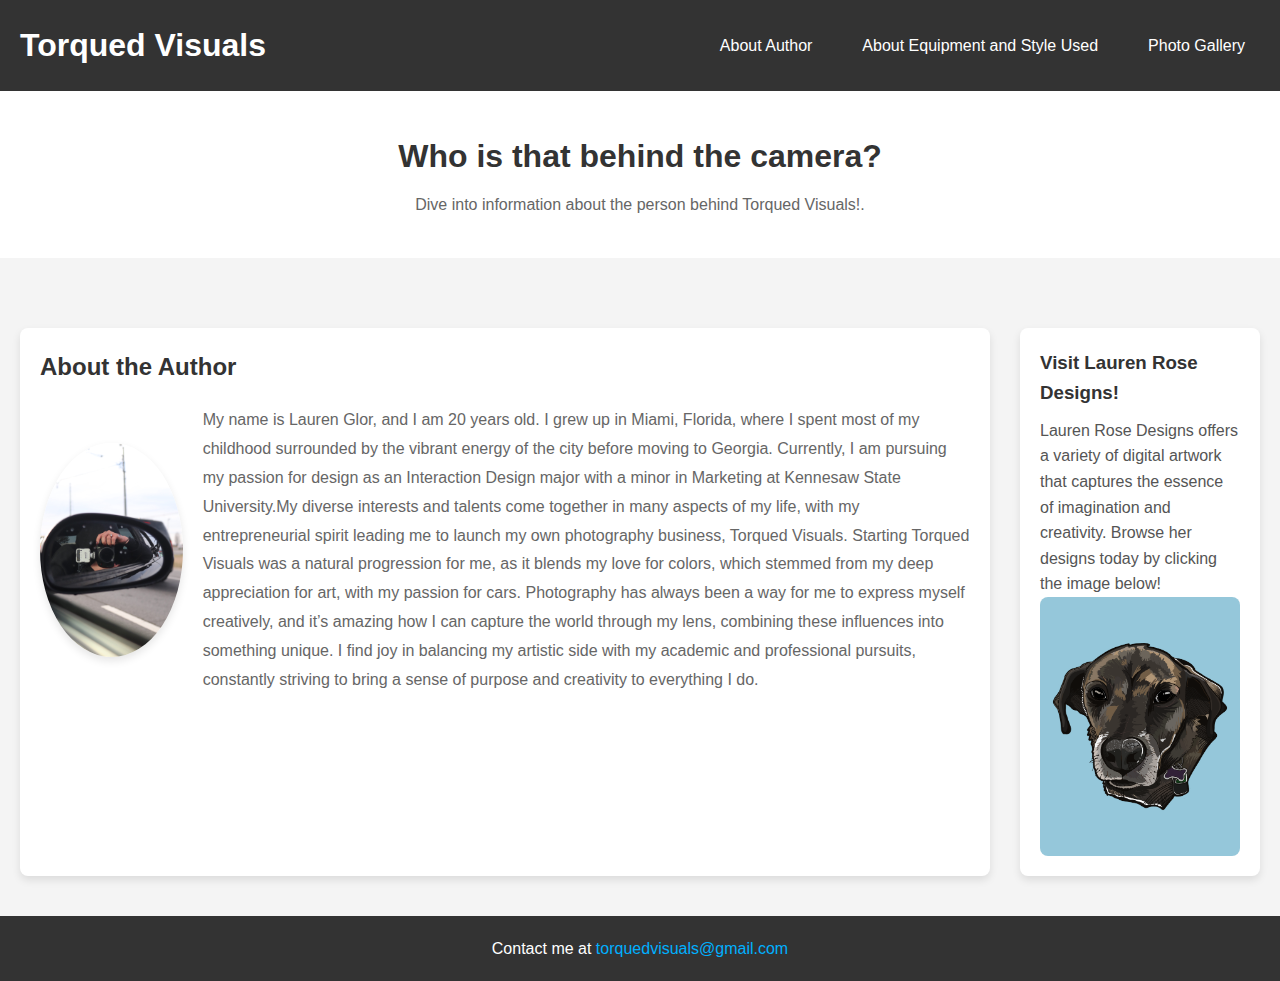
<file: index.html>
<!DOCTYPE html>
<html lang="en">

<head>
    <meta charset="UTF-8">
    <meta name="viewport" content="width=device-width, initial-scale=1.0">
    <title>Lauren Glor's About Info</title>
    <link rel="stylesheet" href="css/style.css">
</head>

<body>
    <header>
        <h1>Torqued Visuals</h1>
        <nav>
            <div class="hamburger">☰</div>
            <ul>
                <li><a href="index.html" class="nav-link">About Author</a></li>
                <li><a href="aboutwork.html" class="nav-link">About Equipment and Style Used</a></li>
                <li><a href="gallery.html" class="nav-link">Photo Gallery</a></li>
            </ul>
        </nav>
        <!-- The above section links the nav bar to having three tabs, the Home, the About, and the Photo Gallery-->
    </header>

    <section class="bio-header">
        <h1>Who is that behind the camera?</h1>
        <p>Dive into information about the person behind Torqued Visuals!.</p>
    </section>
    <!-- This is my main section to explain what the user will be looking at -->
    <main>
        <section class="about-author">
            <h2>About the Author</h2>
            <div class="author-info">
                <img src="images/IMG_9138.JPG" alt="Profile Picture" class="profile-pic">
                <div class="bio-text">

                    <p>My name is Lauren Glor, and I am 20 years old. I grew up in Miami, Florida, where I spent most of
                        my childhood surrounded by the vibrant energy of the city before moving to Georgia. Currently, I
                        am pursuing my passion for design as an Interaction Design major with a minor in Marketing at
                        Kennesaw State University.My diverse interests and talents come together in many
                        aspects of my life, with my entrepreneurial spirit leading me to launch my own photography
                        business, Torqued Visuals.

                        Starting Torqued Visuals was a natural progression for me, as it blends my love for colors,
                        which stemmed from my deep appreciation for art, with my passion for cars. Photography has
                        always been a way for me to express myself creatively, and it’s amazing how I can capture the
                        world through my lens, combining these influences into something unique. I find joy in balancing
                        my artistic side
                        with my academic and professional pursuits, constantly striving to bring a sense of purpose and
                        creativity to everything I do.</p>
                </div>
            </div>
        </section>

        <!-- This is my sidebar for an advertisement -->
        <aside class="advertisement-sidebar">
            <section class="advertisement">
                <h3>Visit Lauren Rose Designs!</h3>
                <p>Lauren Rose Designs offers a variety of digital artwork that captures the essence of imagination and
                    creativity. Browse her designs today by clicking the image below!</p>

                <!-- This is my instagram link that you can access when you click the photo-->
                <a href="https://www.instagram.com/laurenrosedesignss?utm_source=ig_web_button_share_sheet&igsh=ZDNlZDc0MzIxNw=="
                    target="_blank">
                    <img src="images/Dog5.PNG" alt="Digital artwork of dog" class="advertisement">
                </a>

        </aside>
    </main>

    <footer>
        <p>Contact me at <a href="mailto:torquedvisuals@gmail.com">torquedvisuals@gmail.com</a></p>
    </footer>
    <!-- This is my footer -->

    <script>
        document.querySelector('.hamburger').addEventListener('click', function () {
            document.querySelector('nav ul').classList.toggle('active');

        });
    </script>
    <!-- The script above is to create my hamburger menu when the page is shrunk!-->
</body>

</html>
</file>
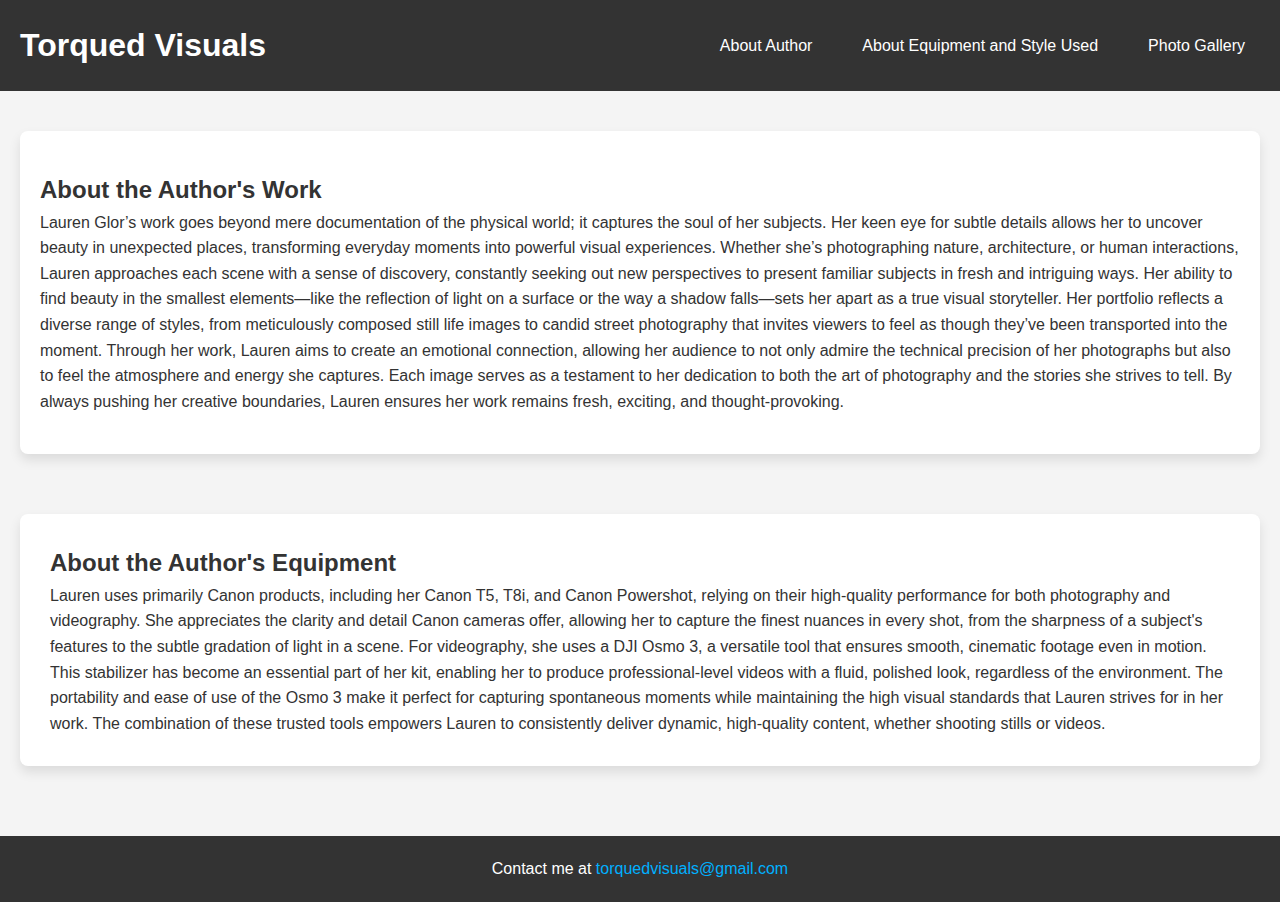
<file: aboutwork.html>
<!DOCTYPE html>
<html lang="en">

<head>
    <meta charset="UTF-8">
    <meta name="viewport" content="width=device-width, initial-scale=1.0">
    <title>Lauren Glor's Portfolio</title>
    <link rel="stylesheet" href="css/style.css">
</head>

<body>
    <header>
        <h1>Torqued Visuals</h1>
        <nav>
            <div class="hamburger">☰</div>
            <ul>
                <li><a href="index.html" class="nav-link">About Author</a></li>
                <li><a href="aboutwork.html" class="nav-link">About Equipment and Style Used</a></li>
                <li><a href="gallery.html" class="nav-link">Photo Gallery</a></li>
            </ul>
        </nav>
    </header>
    <!-- The above section links the nav bar to having three tabs, the Home, the About, and the Photo Gallery-->
    <main>
        <section class="about-author-work">
            <h2>About the Author's Work</h2>
            <p>Lauren Glor’s work goes beyond mere documentation of the physical world; it captures the soul of her
                subjects. Her keen eye for subtle details allows her to uncover beauty in unexpected places,
                transforming everyday moments into powerful visual experiences. Whether she’s photographing nature,
                architecture, or human interactions, Lauren approaches each scene with a sense of discovery, constantly
                seeking out new perspectives to present familiar subjects in fresh and intriguing ways. Her ability to
                find beauty in the smallest elements—like the reflection of light on a surface or the way a shadow
                falls—sets her apart as a true visual storyteller.

                Her portfolio reflects a diverse range of styles, from meticulously composed still life images to candid
                street photography that invites viewers to feel as though they’ve been transported into the moment.
                Through her work, Lauren aims to create an emotional connection, allowing her audience to not only
                admire the technical precision of her photographs but also to feel the atmosphere and energy she
                captures. Each image serves as a testament to her dedication to both the art of photography and the
                stories she strives to tell. By always pushing her creative boundaries, Lauren ensures her work remains
                fresh, exciting, and thought-provoking.</p>
        </section>

        <section class="author-equipment">
            <h2>About the Author's Equipment</h2>
            <p>Lauren uses primarily Canon products, including her Canon T5, T8i, and Canon Powershot, relying on their
                high-quality performance for both photography and videography. She appreciates the clarity and detail
                Canon cameras offer, allowing her to capture the finest nuances in every shot, from the sharpness of a
                subject's features to the subtle gradation of light in a scene. For videography, she uses a DJI Osmo 3,
                a versatile tool that ensures smooth, cinematic footage even in motion. This stabilizer has become an
                essential part of her kit, enabling her to produce professional-level videos with a fluid, polished
                look, regardless of the environment. The portability and ease of use of the Osmo 3 make it perfect for
                capturing spontaneous moments while maintaining the high visual standards that Lauren strives for in her
                work. The combination of these trusted tools empowers Lauren to consistently deliver dynamic,
                high-quality content, whether shooting stills or videos.</p>
        </section>
    </main>
    <!-- Above, I created two sections for filler space about the author-->
    <footer>
        <p>Contact me at <a href="mailto:torquedvisuals@gmail.com">torquedvisuals@gmail.com</a></p>
    </footer>
    <!-- Above creates my footer-->
    <script>

        document.querySelector('.hamburger').addEventListener('click', function () {
            document.querySelector('nav ul').classList.toggle('active');

        });

    </script>
    <!-- The script above is to create my hamburger menu when the page is shrunk!-->
</body>

</html>
</file>
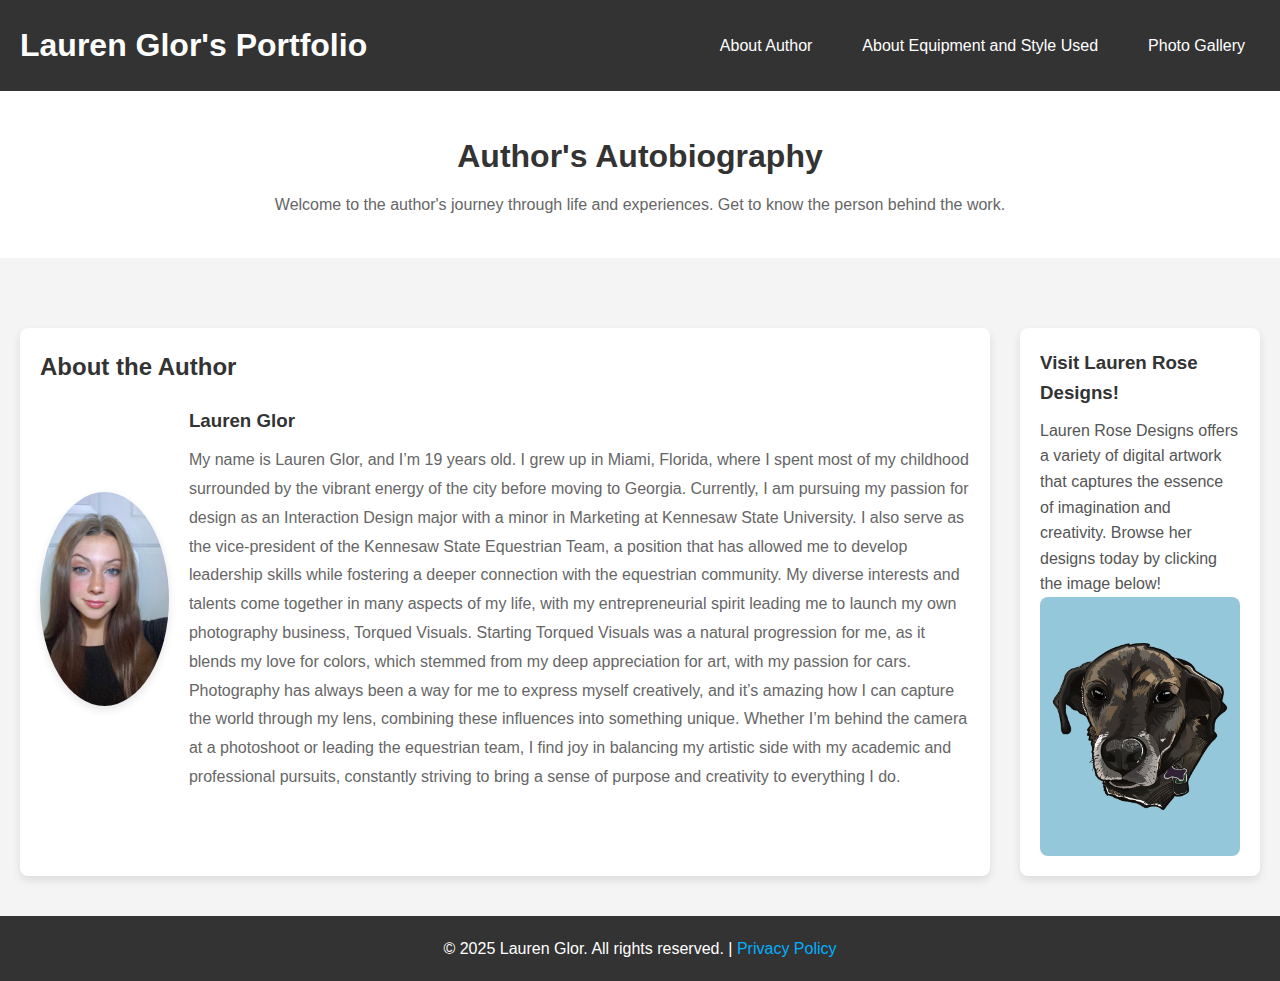
<file: autobiography.html>
<!DOCTYPE html>
<html lang="en">

<head>
    <meta charset="UTF-8">
    <meta name="viewport" content="width=device-width, initial-scale=1.0">
    <title>Lauren Glor's About Info</title>
    <link rel="stylesheet" href="css/style.css">
</head>

<body>
    <header>
        <h1>Lauren Glor's Portfolio</h1>
        <nav>
            <div class="hamburger">☰</div>
            <ul>
                <li><a href="autobiography.html" class="nav-link">About Author</a></li>
                <li><a href="aboutwork.html" class="nav-link">About Equipment and Style Used</a></li>
                <li><a href="gallery.html" class="nav-link">Photo Gallery</a></li>
            </ul>
        </nav>
        <!-- The above section links the nav bar to having three tabs, the Home, the About, and the Photo Gallery-->
    </header>

    <section class="bio-header">
        <h1>Author's Autobiography</h1>
        <p>Welcome to the author's journey through life and experiences. Get to know the person behind the work.</p>
    </section>
    <!-- This is my main section to explain what the user will be looking at -->
    <main>
        <section class="about-author">
            <h2>About the Author</h2>
            <div class="author-info">
                <img src="images/Portraits/IMG_4091.jpg" alt="Profile Picture" class="profile-pic">
                <div class="bio-text">
                    <h3>Lauren Glor</h3>
                    <p>My name is Lauren Glor, and I’m 19 years old. I grew up in Miami, Florida, where I spent most of
                        my childhood surrounded by the vibrant energy of the city before moving to Georgia. Currently, I
                        am pursuing my passion for design as an Interaction Design major with a minor in Marketing at
                        Kennesaw State University. I also serve as the vice-president of the Kennesaw State Equestrian
                        Team, a position that has allowed me to develop leadership skills while fostering a deeper
                        connection with the equestrian community. My diverse interests and talents come together in many
                        aspects of my life, with my entrepreneurial spirit leading me to launch my own photography
                        business, Torqued Visuals.

                        Starting Torqued Visuals was a natural progression for me, as it blends my love for colors,
                        which stemmed from my deep appreciation for art, with my passion for cars. Photography has
                        always been a way for me to express myself creatively, and it’s amazing how I can capture the
                        world through my lens, combining these influences into something unique. Whether I’m behind the
                        camera at a photoshoot or leading the equestrian team, I find joy in balancing my artistic side
                        with my academic and professional pursuits, constantly striving to bring a sense of purpose and
                        creativity to everything I do.</p>
                </div>
            </div>
        </section>

        <!-- This is my sidebar for an advertisement -->
        <aside class="advertisement-sidebar">
            <section class="advertisement">
                <h3>Visit Lauren Rose Designs!</h3>
                <p>Lauren Rose Designs offers a variety of digital artwork that captures the essence of imagination and
                    creativity. Browse her designs today by clicking the image below!</p>

                <!-- This is my instagram link that you can access when you click the photo-->
                <a href="https://www.instagram.com/laurenrosedesignss?utm_source=ig_web_button_share_sheet&igsh=ZDNlZDc0MzIxNw=="
                    target="_blank">
                    <img src="images/Dog5.PNG" alt="Digital artwork of dog" class="advertisement">
                </a>

        </aside>
    </main>

    <footer>
        <p>&copy; 2025 Lauren Glor. All rights reserved. | <a href="privacy.html">Privacy Policy</a></p>
    </footer>
    <!-- This is my footer -->

    <script>
        document.querySelector('.hamburger').addEventListener('click', function () {
            document.querySelector('nav ul').classList.toggle('active');

        });
    </script>
    <!-- The script above is to create my hamburger menu when the page is shrunk!-->
</body>

</html>
</file>
<file: css/style.css>
* {
    margin: 0;
    padding: 0;
    box-sizing: border-box;
}

/* Styles for body*/
body {
    font-family: 'Arial', sans-serif;
    line-height: 1.6;
    background-color: #f4f4f4;
    color: #333;
}

/* Header Content*/
header {
    background-color: #333;
    color: white;
    padding: 20px;
    display: flex;
    justify-content: space-between;
    align-items: center;
}


nav {
    display: flex;
}

nav ul {
    list-style: none;
    display: flex;
    gap: 20px;
}

nav a {
    text-decoration: none;
    color: white;
    padding: 10px 15px;
    transition: background-color 0.3s ease;
}

nav a:hover {
    background-color: #555;
    border-radius: 5px;
}

/* Hamburger Menu Style Content */
.hamburger {
    display: none;
    cursor: pointer;
    font-size: 30px;
}

/* This will make the regular header dissappear into the hamburger when screen is smaller */
@media (max-width: 768px) {
    .hamburger {
        display: block;
        /* This shows hamburger menu */
    }

    nav ul {
        margin-top: 5%;
        /*This lays the drop down menu BELOW the hamburger icon*/
        display: none;
        /* This will initially hide  thenavigation items */
        position: absolute;
        /* This will then position it below the hamburger button */
        top: 40px;
        /* This will adjust this value to control how far below the hamburger menu appears */
        left: 60%;
        /*This positions the drop down to the side I want it to rather than it taking up the whole screen*/
        width: 40%;
        /*This positions the drop down to the side I want it to rather than it taking up the whole screen*/
        background-color: #333;
        border-radius: 5px;

    }


    nav ul.active {
        display: block;
        /* This shows the menu */
    }

    nav ul li {
        list-style: none;
    }

    nav ul li a {
        color: white;
        text-decoration: none;
        padding: 10px 15px;
        display: block;
    }

    nav ul li a:hover {
        background-color: #555;
        /* This creates an animation, it changes color when hovered above!*/
    }
}

/* Bio Header Content */
.bio-header {
    background-color: #fff;
    text-align: center;
    padding: 40px 20px;
    margin-bottom: 30px;
}

.bio-header h1 {
    margin-bottom: 10px;
}

.bio-header p {
    color: #666;
}

/* Main Section Content */
main {
    padding: 40px 20px;
    display: flex;
    gap: 30px;
    flex-wrap: wrap;
    /* This will allow the content to wrap */
}

/*About Author and Equipment Content*/

.about-author-work {
    padding: 40px 20px;
    background-color: white;
    border-radius: 8px;
    box-shadow: 0 6px 12px rgba(0, 0, 0, 0.1);
    transition: box-shadow 0.3s ease;
    margin-bottom: 30px;
}



/* Author Equipment Section Content */
.author-equipment {
    padding: 30px;
    background-color: white;
    border-radius: 8px;
    box-shadow: 0 6px 12px rgba(0, 0, 0, 0.1);
    transition: box-shadow 0.3s ease;
    margin-bottom: 30px;
}

/* This is for my hover effect */
.about-author-work:hover,
.author-equipment:hover {
    box-shadow: 0 12px 24px rgba(0, 0, 0, 0.2);
}




/* About Author Section Content */
.about-author {
    background-color: white;
    padding: 20px;
    border-radius: 8px;
    box-shadow: 0 4px 8px rgba(0, 0, 0, 0.1);
    flex: 3;
}

.about-author h2 {
    margin-bottom: 20px;
    text-align: left;
}

.author-info {
    display: flex;
    align-items: center;
    gap: 20px;
    justify-content: flex-start;
}

.profile-pic {
    width: 214px;
    height: 214px;
    border-radius: 50%;
    object-fit: cover;
    box-shadow: 0 4px 8px rgba(0, 0, 0, 0.1);
}



.bio-text h3 {
    color: #333;
    margin-bottom: 10px;
    text-align: left;
}

.bio-text p {
    color: #666;
    line-height: 1.8;
    text-align: left;
}

/* Advertisement Sidebar Content */
.advertisement-sidebar {
    display: flex;
    background-color: white;
    padding: 20px;
    border-radius: 8px;
    box-shadow: 0 4px 8px rgba(0, 0, 0, 0.1);
}

.advertisement {
    align-items: center;
    width: 200px;
    border-radius: 50;
    flex-grow: 1;
    display: flex;
    flex-direction: column;
    border-radius: 8px;
}


.advertisement h3 {
    text-align: left;
    margin-bottom: 10px;
    display: block;
}

.advertisement p {
    text-align: left;
    color: #555;
    line-height: 1.6;
    display: block;
}



/* Gallery styles Content */
.photo-gallery {
    padding: 40px 20px;
    display: flex;
    flex-direction: column;
    gap: 30px;
}

/* Below I have established a row for a horizontally scrolling gallery */

.gallery-row {
    display: flex;
    gap: 20px;

    overflow-x: hidden;
    /* This will hide the horizontal scrollbar */
    width: 100%;

}

.gallery-row .photo {
    flex-shrink: 0;
    width: 200px;
    height: 200px;
}

.gallery-row img {
    height: 200px;
    width: 200px;
    object-fit: cover;
}

.gallery-slider {
    width: 100%;
    margin-top: 10px;
    -webkit-appearance: none;
    appearance: none;
    height: 5px;
    background: #ddd;
    border-radius: 5px;
    outline: none;
}

.gallery-slider::-webkit-slider-thumb {
    -webkit-appearance: none;
    appearance: none;
    height: 20px;
    width: 20px;
    background: #333;
    border-radius: 50%;
    cursor: pointer;
}

.gallery-slider::-moz-range-thumb {
    height: 20px;
    width: 20px;
    background: #333;
    border-radius: 50%;
    cursor: pointer;
}

.gallery-row {
    -ms-overflow-style: none;
    scrollbar-width: none;
}

/* This adds a hover effect for the photos, I love my hover effects */
.gallery-row .photo:hover {
    transform: scale(1.05);
    transition: transform 0.3s ease;
}


/* Footer Content */
footer {
    background-color: #333;
    color: white;
    padding: 20px;
    text-align: center;
}

footer a {
    color: #00b0ff;
    text-decoration: none;
}

footer a:hover {
    text-decoration: underline;
}

/* This makes the design responsive */
@media (max-width: 768px) {
    main {
        flex-direction: column;
        gap: 20px;
    }

    .about-author,
    .advertisement-sidebar {
        width: 100%;
        padding: 15px;

    }

    .author-info {
        flex-direction: column;
        text-align: center;
    }
}
</file>
